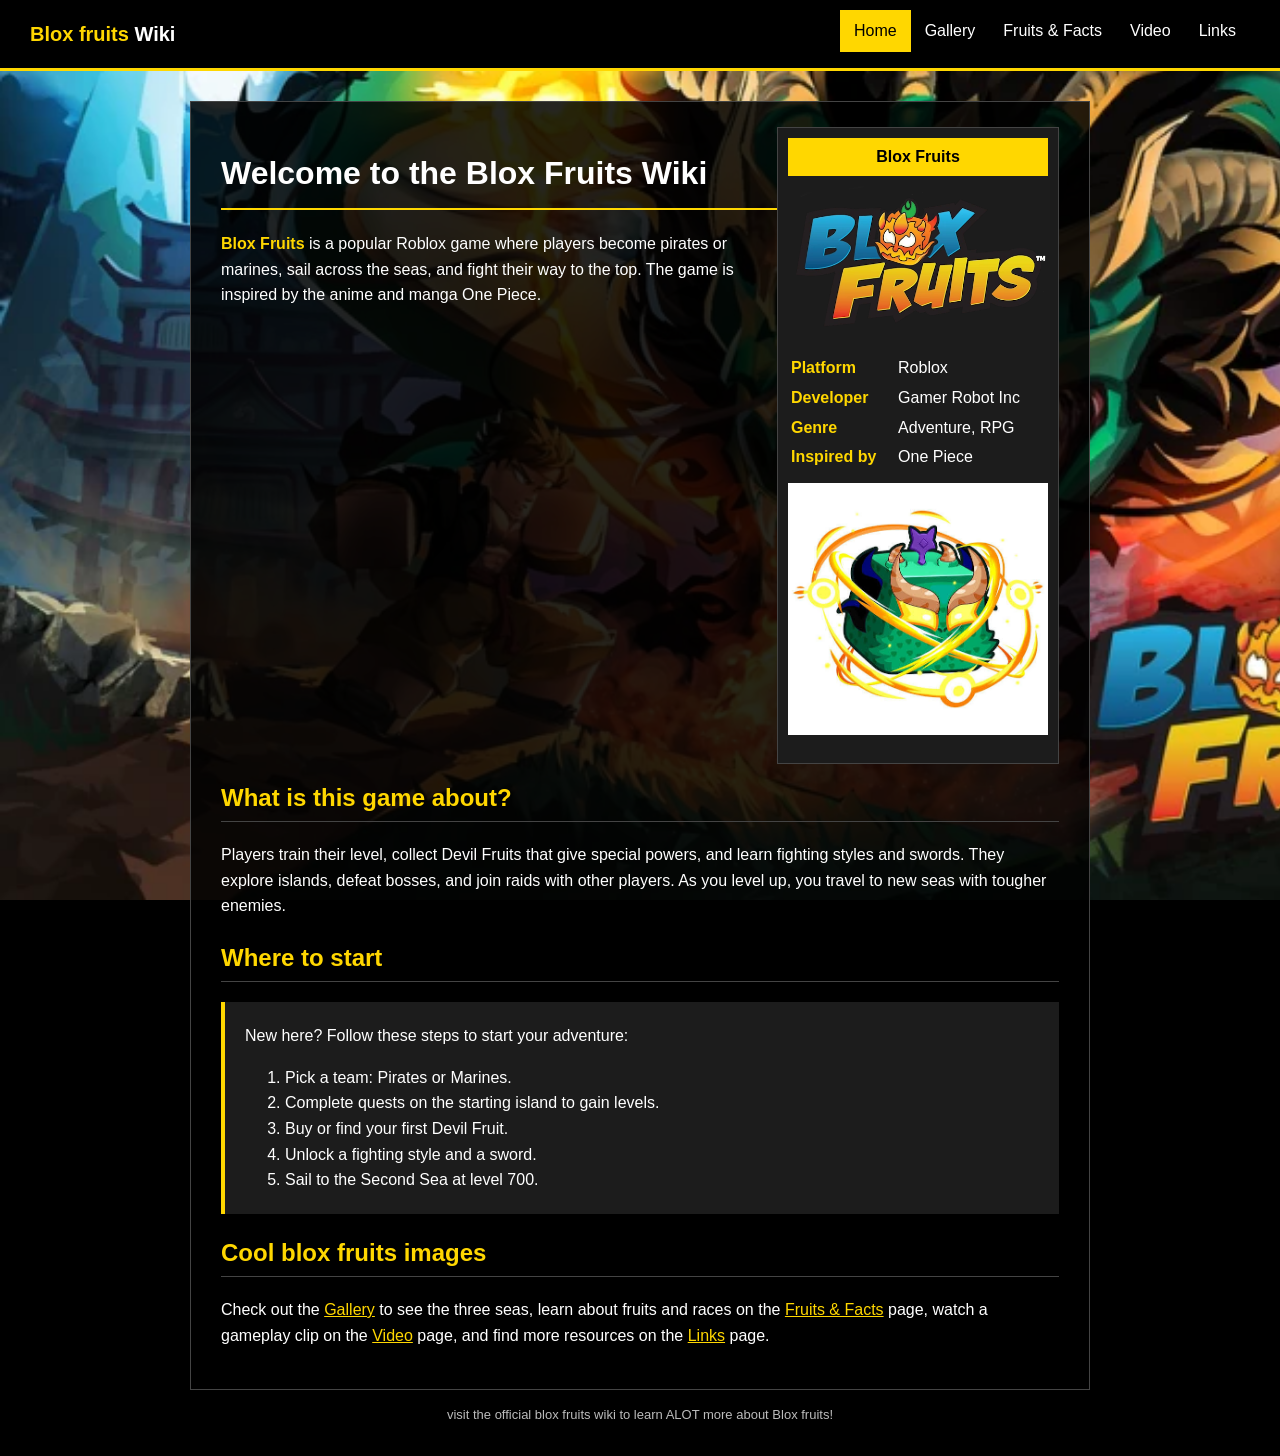
<file: index.html>
<!DOCTYPE html>
<html>
<head>
  <title>Home | Blox Fruits website</title>
  <link rel="stylesheet" href="css/style.css">
</head>
<body>

<div class="topbar">
  <a class="brand" href="index.html"><span class="brand-b">Blox fruits</span> Wiki</a>
  <div class="nav">
    <a href="index.html" class="active">Home</a>
    <a href="gallery.html">Gallery</a>
    <a href="facts.html">Fruits &amp; Facts</a>
    <a href="video.html">Video</a>
    <a href="links.html">Links</a>
  </div>
</div>

<div class="wrapper">
<div class="content-box">

<div class="infobox">
  <div class="infobox-title">Blox Fruits</div>
  <img src="images/Site-logo.webp" alt="Blox Fruits gameplay screenshot">
  <table class="info-table">
    <tr><th>Platform</th><td>Roblox</td></tr>
    <tr><th>Developer</th><td>Gamer Robot Inc</td></tr>
    <tr><th>Genre</th><td>Adventure, RPG</td></tr>
    <tr><th>Inspired by</th><td>One Piece</td></tr>
  </table>
  <img src="images/fruit-dragon.jpeg" alt="Dragon fruit">
</div>

<h1>Welcome to the Blox Fruits Wiki</h1>
<p><span class="lead">Blox Fruits</span> is a popular Roblox game where players become pirates or marines, sail across the seas, and fight their way to the top. The game is inspired by the anime and manga One Piece.</p>

<h2>What is this game about?</h2>
<p>Players train their level, collect Devil Fruits that give special powers, and learn fighting styles and swords. They explore islands, defeat bosses, and join raids with other players. As you level up, you travel to new seas with tougher enemies.</p>

<h2>Where to start</h2>
<div class="callout">
  <p>New here? Follow these steps to start your adventure:</p>
  <ol>
    <li>Pick a team: Pirates or Marines.</li>
    <li>Complete quests on the starting island to gain levels.</li>
    <li>Buy or find your first Devil Fruit.</li>
    <li>Unlock a fighting style and a sword.</li>
    <li>Sail to the Second Sea at level 700.</li>
  </ol>
</div>

<h2>Cool blox fruits images</h2>
<p>Check out the <a href="gallery.html">Gallery</a> to see the three seas, learn about fruits and races on the <a href="facts.html">Fruits &amp; Facts</a> page, watch a gameplay clip on the <a href="video.html">Video</a> page, and find more resources on the <a href="links.html">Links</a> page.</p>

</div>
<div class="footer">visit the official blox fruits wiki to learn ALOT more about Blox fruits!</div>
</div>

</body>
</html>
</file>
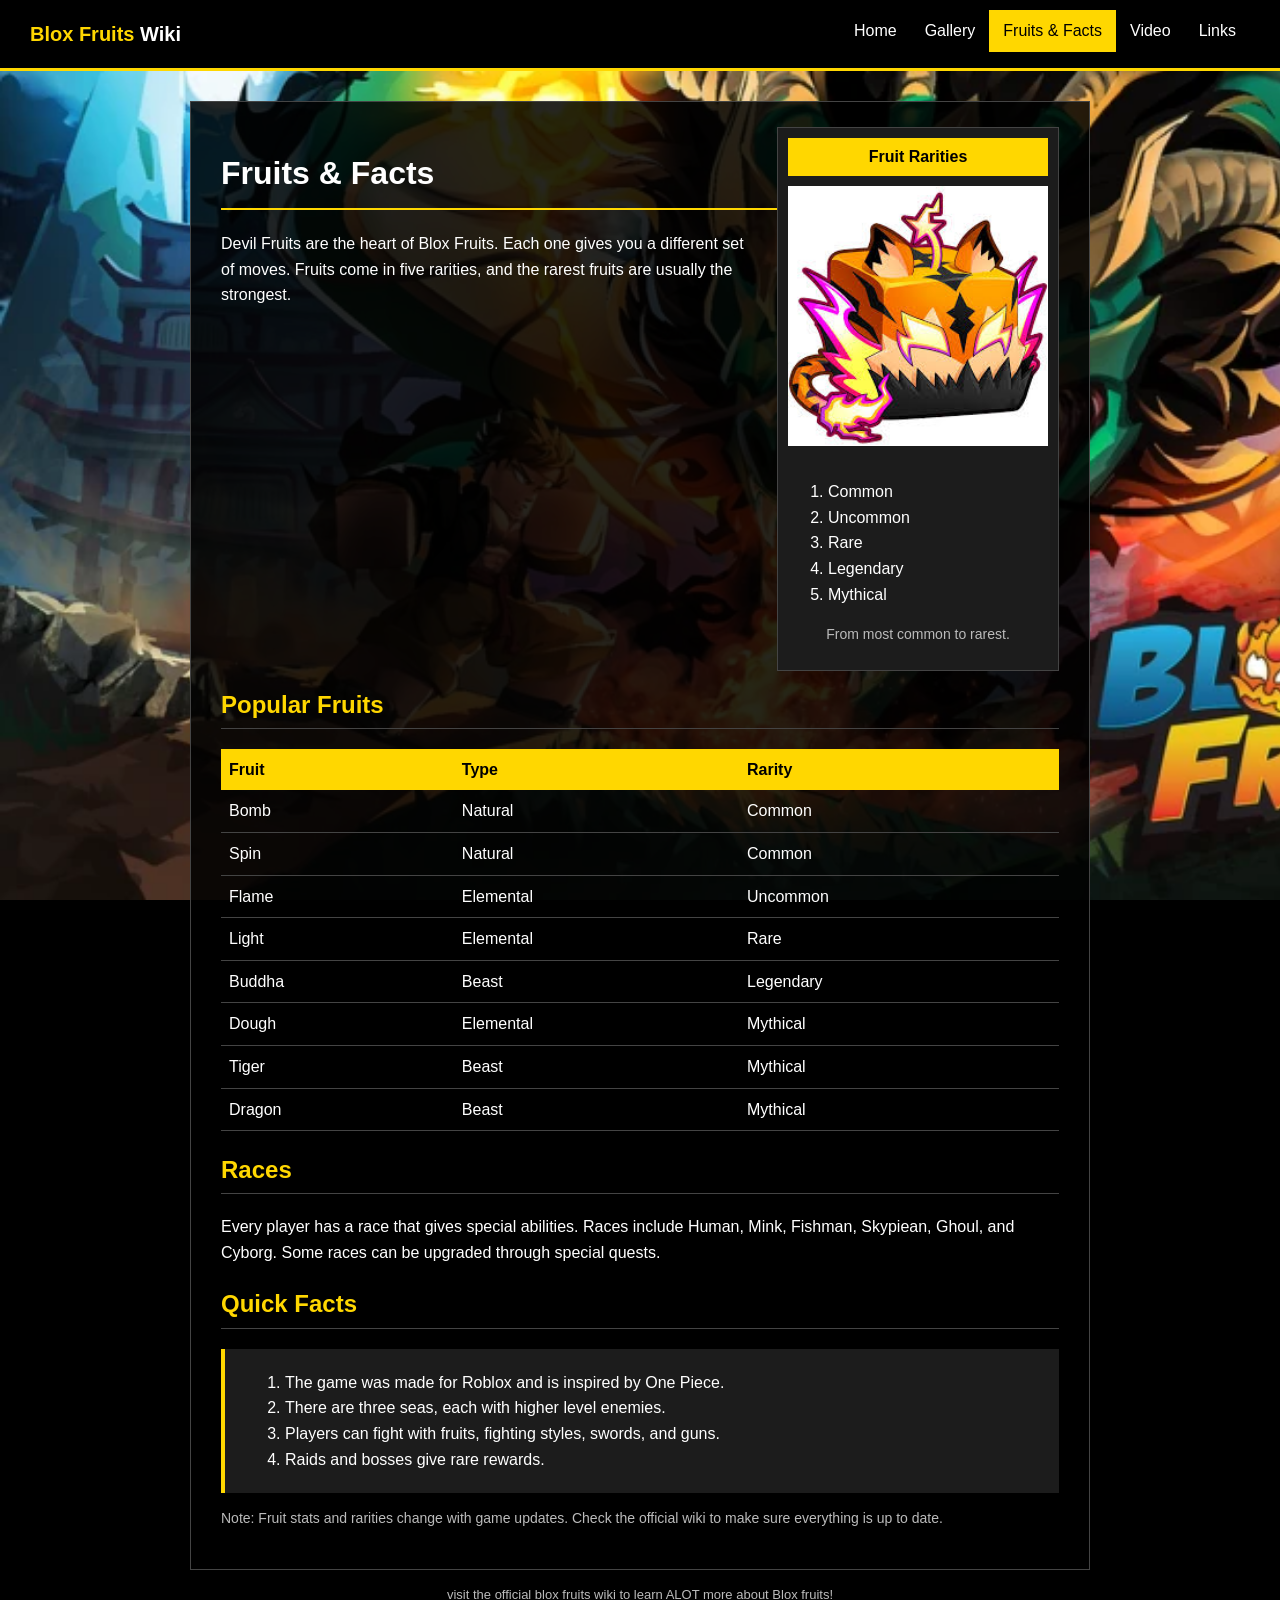
<file: facts.html>
<!DOCTYPE html>
<html>
<head>
  <title>Fruits and Facts | Blox Fruits Fan Site</title>
  <link rel="stylesheet" href="css/style.css">
</head>
<body>

<div class="topbar">
  <a class="brand" href="index.html"><span class="brand-b">Blox Fruits</span> Wiki</a>
  <div class="nav">
    <a href="index.html">Home</a>
    <a href="gallery.html">Gallery</a>
    <a href="facts.html" class="active">Fruits &amp; Facts</a>
    <a href="video.html">Video</a>
    <a href="links.html">Links</a>
  </div>
</div>

<div class="wrapper">
<div class="content-box">

<div class="infobox">
  <div class="infobox-title">Fruit Rarities</div>
  <img src="images/fruit-leopard.jpeg" alt="Leopard fruit">
  <ol class="rarity">
    <li>Common</li>
    <li>Uncommon</li>
    <li>Rare</li>
    <li>Legendary</li>
    <li>Mythical</li>
  </ol>
  <p class="caption">From most common to rarest.</p>
</div>

<h1>Fruits &amp; Facts</h1>
<p>Devil Fruits are the heart of Blox Fruits. Each one gives you a different set of moves. Fruits come in five rarities, and the rarest fruits are usually the strongest.</p>

<h2>Popular Fruits</h2>
<table class="data">
  <tr><th>Fruit</th><th>Type</th><th>Rarity</th></tr>
  <tr><td>Bomb</td><td>Natural</td><td>Common</td></tr>
  <tr><td>Spin</td><td>Natural</td><td>Common</td></tr>
  <tr><td>Flame</td><td>Elemental</td><td>Uncommon</td></tr>
  <tr><td>Light</td><td>Elemental</td><td>Rare</td></tr>
  <tr><td>Buddha</td><td>Beast</td><td>Legendary</td></tr>
  <tr><td>Dough</td><td>Elemental</td><td>Mythical</td></tr>
  <tr><td>Tiger</td><td>Beast</td><td>Mythical</td></tr>
  <tr><td>Dragon</td><td>Beast</td><td>Mythical</td></tr>
</table>

<h2>Races</h2>
<p>Every player has a race that gives special abilities. Races include Human, Mink, Fishman, Skypiean, Ghoul, and Cyborg. Some races can be upgraded through special quests.</p>

<h2>Quick Facts</h2>
<div class="callout">
  <ol>
    <li>The game was made for Roblox and is inspired by One Piece.</li>
    <li>There are three seas, each with higher level enemies.</li>
    <li>Players can fight with fruits, fighting styles, swords, and guns.</li>
    <li>Raids and bosses give rare rewards.</li>
  </ol>
</div>
<p class="note">Note: Fruit stats and rarities change with game updates. Check the official wiki to make sure everything is up to date.</p>

</div>
<div class="footer">visit the official blox fruits wiki to learn ALOT more about Blox fruits!</div>
</div>

</body>
</html>
</file>
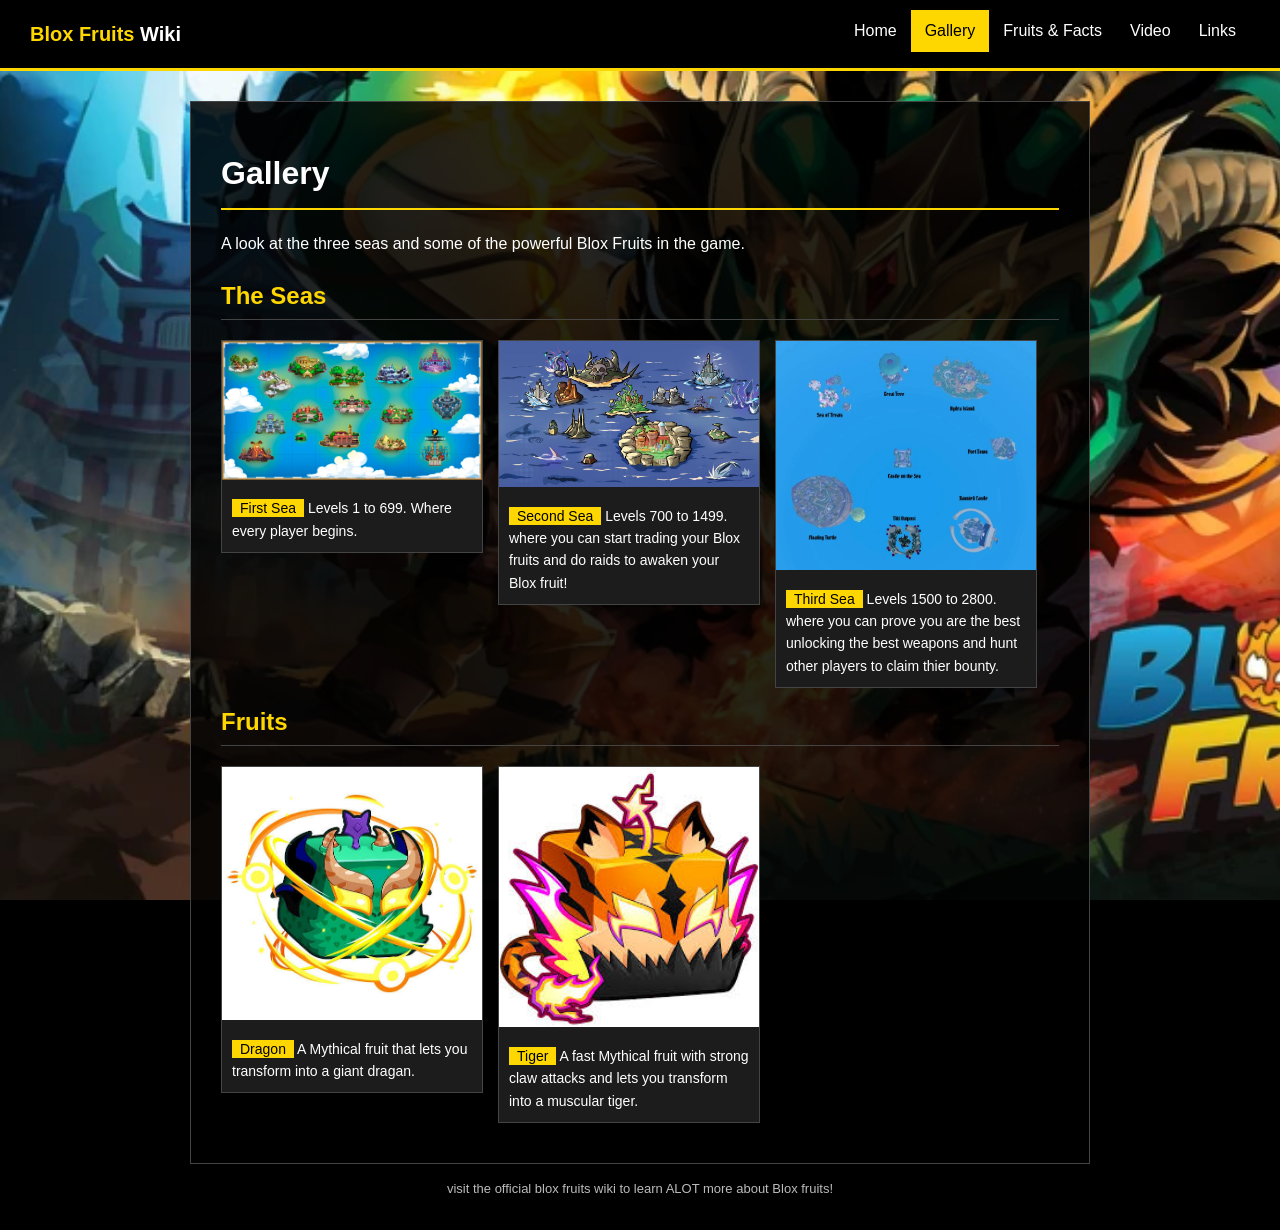
<file: gallery.html>
<!DOCTYPE html>
<html>
<head>
  <title>Gallery | Blox Fruits webSite</title>
  <link rel="stylesheet" href="css/style.css">
</head>
<body>

<div class="topbar">
  <a class="brand" href="index.html"><span class="brand-b">Blox Fruits</span> Wiki</a>
  <div class="nav">
    <a href="index.html">Home</a>
    <a href="gallery.html" class="active">Gallery</a>
    <a href="facts.html">Fruits &amp; Facts</a>
    <a href="video.html">Video</a>
    <a href="links.html">Links</a>
  </div>
</div>

<div class="wrapper">
<div class="content-box">

<h1>Gallery</h1>
<p>A look at the three seas and some of the powerful Blox Fruits in the game.</p>

<h2>The Seas</h2>
<div class="imgbox">
  <img src="images/First_Sea.webp" alt="First Sea">
  <p><span class="tag">First Sea</span> Levels 1 to 699. Where every player begins.</p>
</div>
<div class="imgbox">
  <img src="images/second-sea.webp" alt="Second Sea">
  <p><span class="tag">Second Sea</span> Levels 700 to 1499. where you can start trading your Blox fruits and do raids to awaken your Blox fruit!</p>
</div>
<div class="imgbox">
  <img src="images/Third-Sea.webp" alt="Third Sea">
  <p><span class="tag">Third Sea</span> Levels 1500 to 2800. where you can prove you are the best unlocking the best weapons and hunt other players to claim thier bounty.</p>
</div>

<h2>Fruits</h2>
<div class="imgbox">
  <img src="images/fruit-dragon.jpeg" alt="Dragon fruit">
  <p><span class="tag">Dragon</span> A Mythical fruit that lets you transform into a giant dragan.</p>
</div>
<div class="imgbox">
  <img src="images/fruit-leopard.jpeg" alt="Leopard fruit">
  <p><span class="tag">Tiger</span> A fast Mythical fruit with strong claw attacks and lets you transform into a muscular tiger.</p>
</div>

</div>
<div class="footer">visit the official blox fruits wiki to learn ALOT more about Blox fruits!</div>
</div>

</body>
</html>
</file>
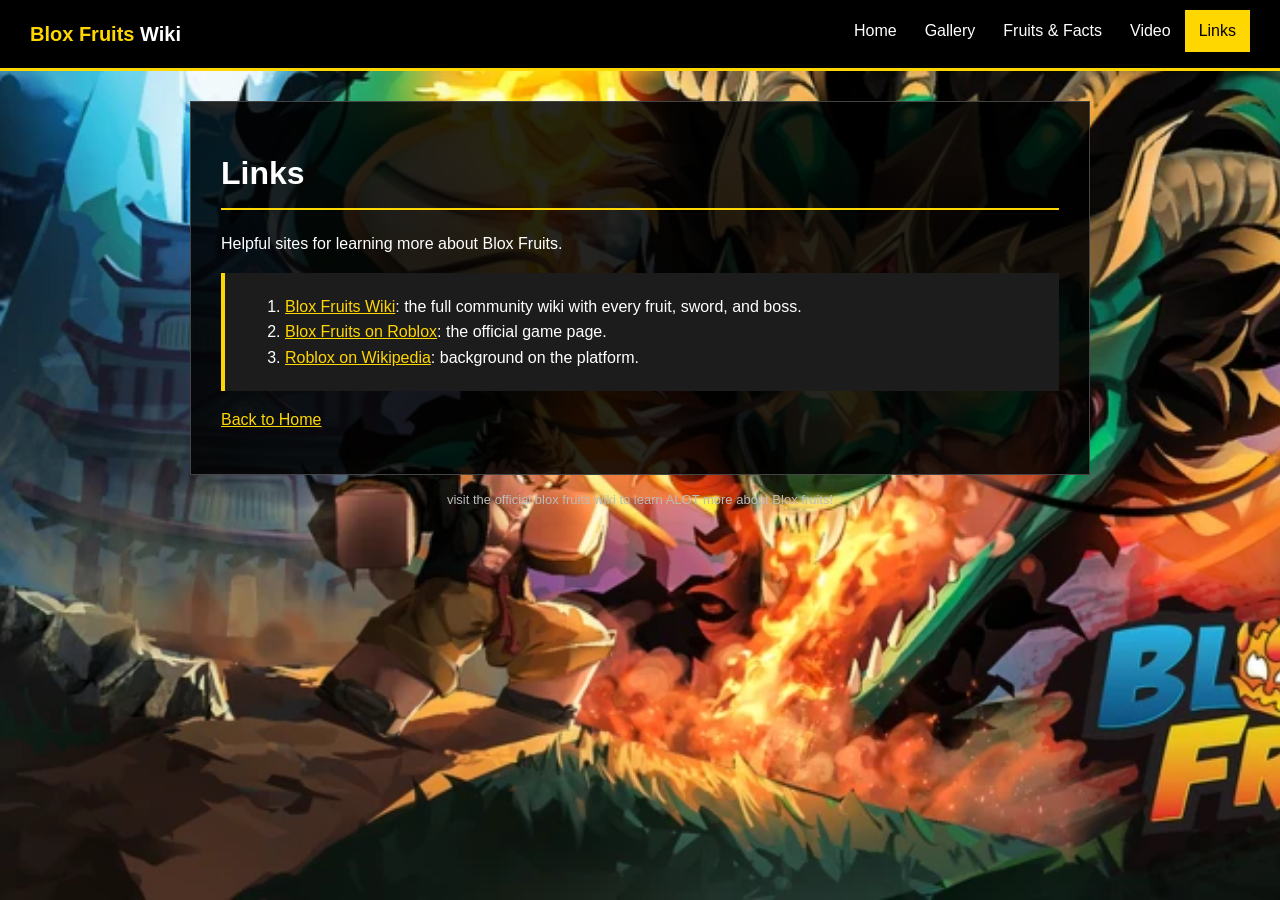
<file: links.html>
<!DOCTYPE html>
<html>
<head>
  <title>Links | Blox Fruits Fan Site</title>
  <link rel="stylesheet" href="css/style.css">
</head>
<body>

<div class="topbar">
  <a class="brand" href="index.html"><span class="brand-b">Blox Fruits</span> Wiki</a>
  <div class="nav">
    <a href="index.html">Home</a>
    <a href="gallery.html">Gallery</a>
    <a href="facts.html">Fruits &amp; Facts</a>
    <a href="video.html">Video</a>
    <a href="links.html" class="active">Links</a>
  </div>
</div>

<div class="wrapper">
<div class="content-box">

<h1>Links</h1>
<p>Helpful sites for learning more about Blox Fruits.</p>

<div class="callout">
  <ol>
    <li><a href="https://blox-fruits.fandom.com/wiki/Blox_Fruits_Wiki" target="_blank">Blox Fruits Wiki</a>: the full community wiki with every fruit, sword, and boss.</li>
    <li><a href="https://www.roblox.com/games/2753915549/Blox-Fruits" target="_blank">Blox Fruits on Roblox</a>: the official game page.</li>
    <li><a href="https://en.wikipedia.org/wiki/Roblox" target="_blank">Roblox on Wikipedia</a>: background on the platform.</li>
  </ol>
</div>
<p><a href="index.html">Back to Home</a></p>

</div>
<div class="footer">visit the official blox fruits wiki to learn ALOT more about Blox fruits!</div>
</div>

</body>
</html>
</file>
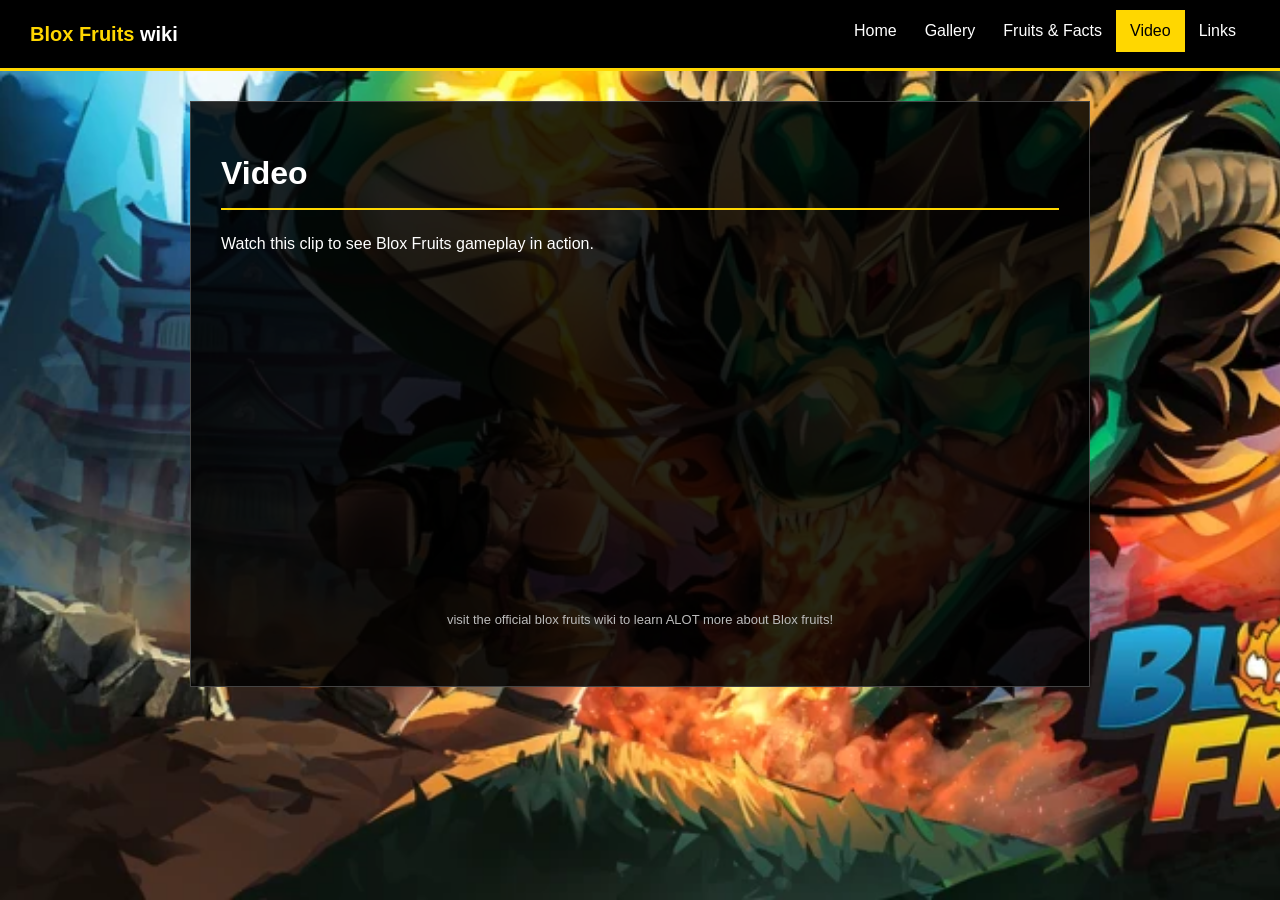
<file: video.html>
<!DOCTYPE html>
<html>
<head>
  <title>Video | Blox Fruits Fan Site</title>
  <link rel="stylesheet" href="css/style.css">
</head>
<body>

<div class="topbar">
  <a class="brand" href="index.html"><span class="brand-b">Blox Fruits</span> wiki</a>
  <div class="nav">
    <a href="index.html">Home</a>
    <a href="gallery.html">Gallery</a>
    <a href="facts.html">Fruits &amp; Facts</a>
    <a href="video.html" class="active">Video</a>
    <a href="links.html">Links</a>
  </div>
</div>

<div class="wrapper">
<div class="content-box">

<h1>Video</h1>
<p>Watch this clip to see Blox Fruits gameplay in action.</p>

<iframe width="560" height="315" src="https://www.youtube.com/embed/75qEtL_5qSA?si=ce0yh7yZBEgfWP-d" title="YouTube video player" frameborder="0" allow="accelerometer; autoplay; clipboard-write; encrypted-media; gyroscope; picture-in-picture; web-share" referrerpolicy="strict-origin-when-cross-origin" allowfullscreen></iframe>
<div class="footer">visit the official blox fruits wiki to learn ALOT more about Blox fruits!</div>
</div>

</body>
</html>
</file>
<file: css/style.css>
body {
  margin: 0;
  font-family: Arial, sans-serif;
  line-height: 1.6;
  color: white;
  background-color: black;
  background-image: url("../images/background.jpg");
  background-size: cover;
  background-attachment: fixed;
}

.topbar {
  background-color: black;
  border-bottom: 3px solid gold;
  padding: 10px 30px;
  overflow: hidden;
}
.brand {
  float: left;
  color: white;
  font-size: 20px;
  font-weight: bold;
  text-decoration: none;
  padding: 8px 0;
}
.brand-b { color: gold; }
.nav { float: right; }
.nav a {
  float: left;
  color: white;
  text-decoration: none;
  padding: 8px 14px;
}
.nav a:hover { background-color: #333333; }
.nav a.active { background-color: gold; color: black; }

.wrapper {
  width: 900px;
  margin: 30px auto;
}
.content-box {
  background-color: rgba(0, 0, 0, 0.85);
  border: 1px solid #444444;
  padding: 25px 30px;
  overflow: hidden;
}

h1 {
  color: white;
  border-bottom: 2px solid gold;
  padding-bottom: 8px;
}
h2 {
  clear: both;
  color: gold;
  border-bottom: 1px solid #444444;
  padding-bottom: 4px;
}
a { color: gold; }
.lead { color: gold; font-weight: bold; }
.tag {
  background-color: gold;
  color: black;
  padding: 1px 8px;
}
.caption { font-size: 14px; color: #bbbbbb; }
.note { font-size: 14px; color: #bbbbbb; }

.infobox {
  float: right;
  width: 260px;
  margin: 0 0 15px 25px;
  padding: 10px;
  background-color: #1c1c1c;
  border: 1px solid #444444;
  text-align: center;
}
.infobox-title {
  background-color: gold;
  color: black;
  font-weight: bold;
  padding: 6px;
  margin-bottom: 10px;
}
.infobox img {
  width: 100%;
  margin-bottom: 10px;
}
.rarity { text-align: left; }

.callout {
  background-color: #1c1c1c;
  border-left: 4px solid gold;
  padding: 5px 20px;
}
.info-table {
  width: 100%;
  text-align: left;
  margin-bottom: 10px;
}
.info-table th { color: gold; }
.data {
  width: 100%;
  border-collapse: collapse;
}
.data th {
  background-color: gold;
  color: black;
  text-align: left;
  padding: 8px;
}
.data td {
  padding: 8px;
  border-bottom: 1px solid #444444;
}

.imgbox {
  float: left;
  width: 260px;
  margin: 0 15px 15px 0;
  background-color: #1c1c1c;
  border: 1px solid #444444;
}
.imgbox img { width: 100%; }
.imgbox p { margin: 0; padding: 10px; font-size: 14px; }

.footer {
  text-align: center;
  color: #bbbbbb;
  font-size: 13px;
  margin: 15px 0 30px 0;
}
</file>
